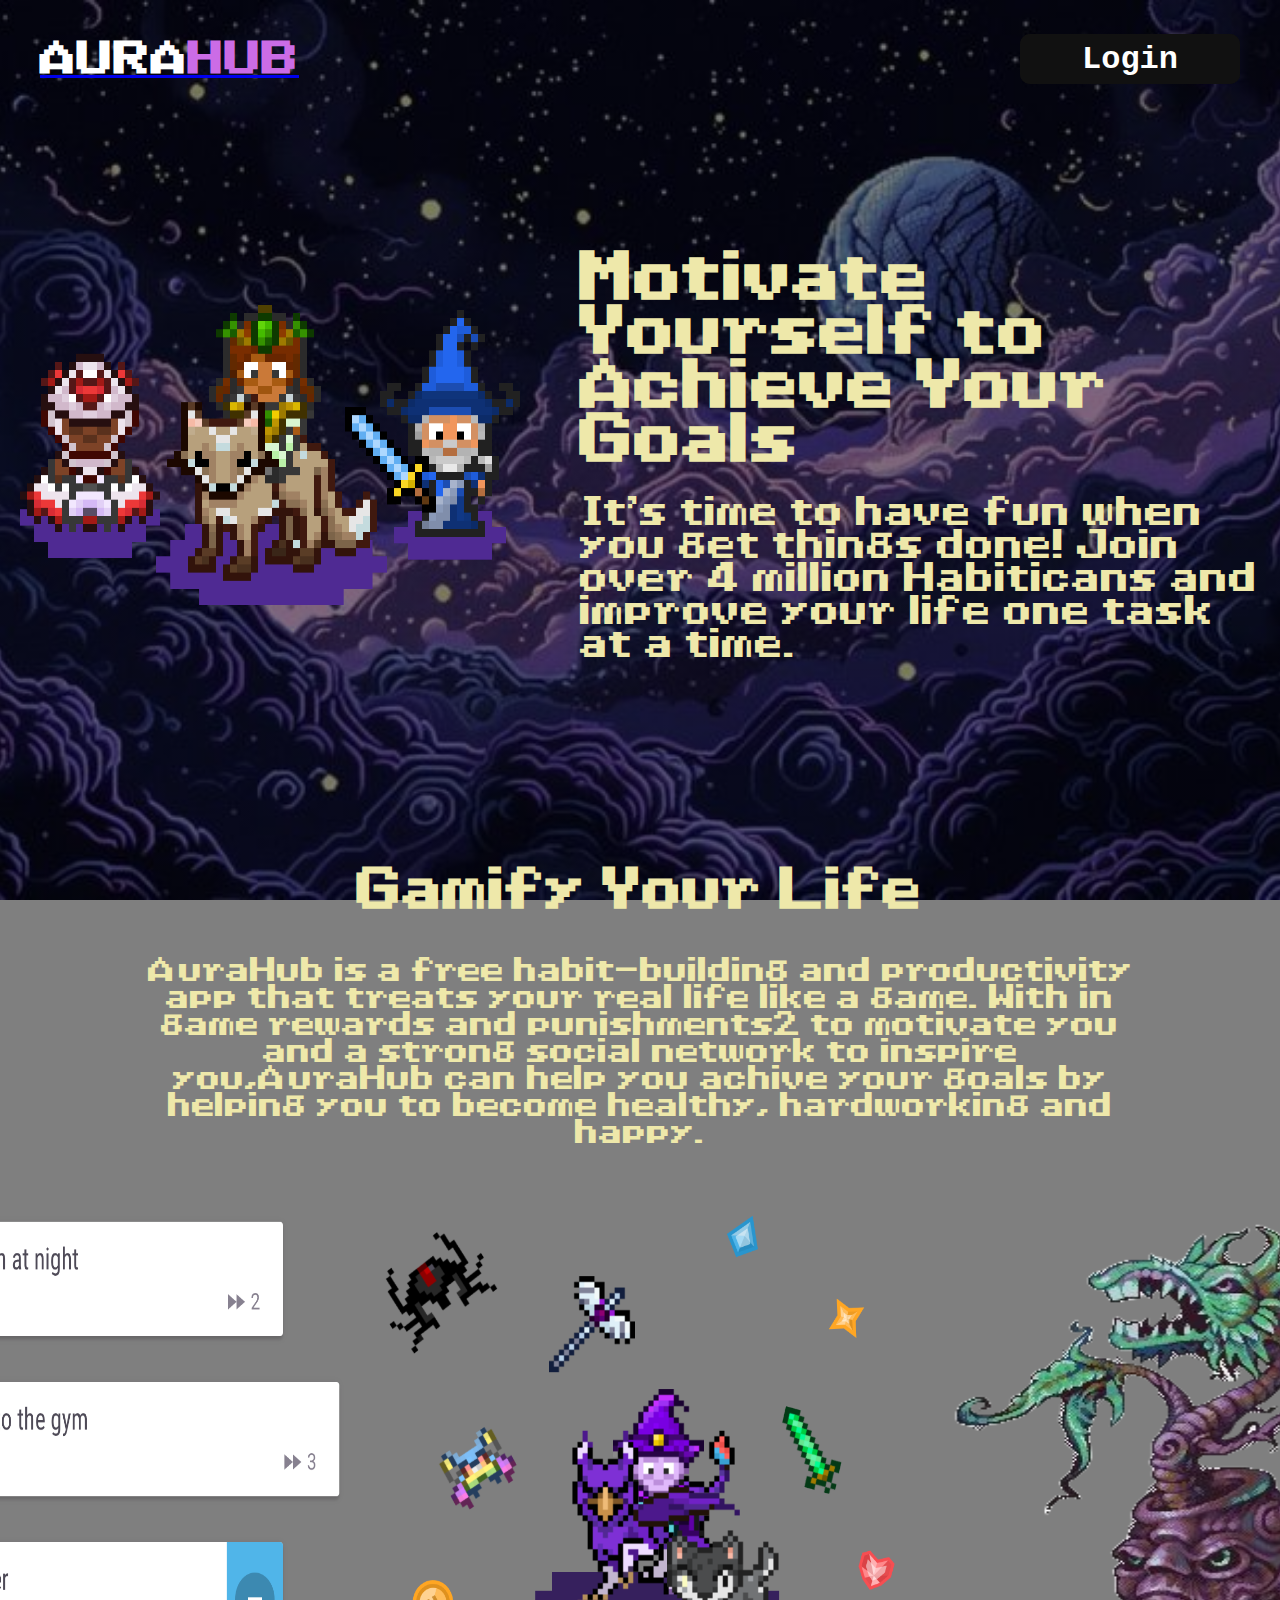
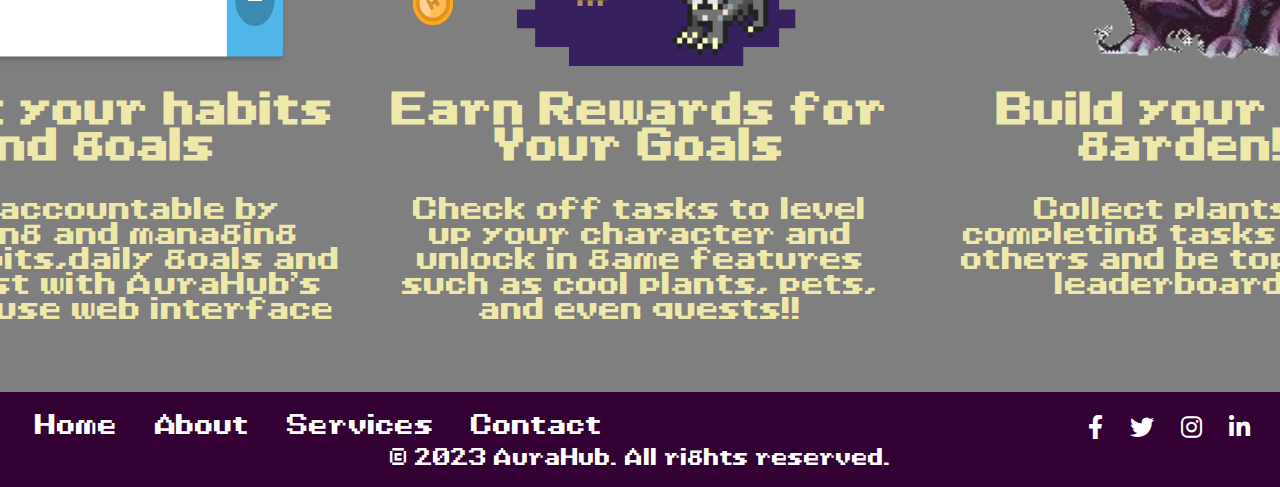
<file: index/index.html>
<!DOCTYPE html>
<html lang="en">
<head>
    <meta charset="UTF-8">
    <meta name="viewport" content="width=device-width, initial-scale=1.0">
    <title>AuraHub - Achieve Your Goals</title>
    <link rel="stylesheet" href="styles.css">
    <link rel="stylesheet" href="https://cdnjs.cloudflare.com/ajax/libs/font-awesome/6.0.0-beta3/css/all.min.css">
</head>
<body>
    <header>
        <nav>
            <a href="/index.html">
                <h1 style="color:white;" class="logo-heading">AURA<span style="color: #cb6ce6;">HUB</span></h1>
            </a>
        </nav>
        <div class="login">
            <a href="./hackathon_internal/login.html" class="login-button glow-on-hover">Login</a>
        </div>
    </header>

    <main>
        <div class="hero">
            <div class="hero-content">
                <img src="images/home-main@3x.ffc32b12.png" alt="Hero Image">
                <div class="hero-content-text">
                    <h1>Motivate Yourself to Achieve Your Goals</h1>
                    <p>It's time to have fun when you get things done! Join over 4 million Habiticans and improve your life one task at a time.</p>
                </div>
            </div>
        </div>
        <div class="about">
            <div class="about-content">
                <div class="about-content--main">
                    <h1>Gamify Your Life</h1>
                    <p>AuraHub is a free habit-building and productivity app that treats your real life like a game. With in game rewards and punishments2 to motivate you and a strong social network to inspire you,AuraHub can help you achive your goals by helping you to become healthy, hardworking and happy.</p>
                </div>
                <div class="about-content--features">
                    <div class="about-content--features-1">
                        <img src="images/track-habits@3x.2fe7814b.png" alt="Habit">
                        <h2>Track your habits and goals</h2>
                        <p>Stay accountable by tracking and managing your habits,daily goals and To Do list with AuraHub's easy to use web interface</p> 
                    </div>
                    <div class="about-content--features-2">
                        <img src="images/earn-rewards@3x.e625fb6e.png" alt="rewards">
                        <h2>Earn Rewards for Your Goals</h2>
                        <p>Check off tasks to level up your character and unlock in game features such as cool plants, pets, and even quests!!</p>
                    </div>
                    <div class="about-content--features-3">
                        <img src="images/Flowerpot @ PixelJoint_com.png" alt="plants">
                        <h2>Build your own garden!!</h2>
                        <p>Collect plants by completing tasks flex on others and be top on the leaderboard!!!!</p>
                    </div>
                </div>
            </div>
        </div>
    </main>
    <footer>
        <div class="footer-content">
            <div class="footer-links">
                <a href="#">Home</a>
                <a href="#">About</a>
                <a href="#">Services</a>
                <a href="#">Contact</a>
            </div>
            <div class="footer-social">
                <a href="#"><i class="fab fa-facebook-f"></i></a>
                <a href="#"><i class="fab fa-twitter"></i></a>
                <a href="#"><i class="fab fa-instagram"></i></a>
                <a href="#"><i class="fab fa-linkedin-in"></i></a>
            </div>
        </div>
        <div class="footer-bottom">
            <p>&copy; 2023 AuraHub. All rights reserved.</p>
        </div>
    </footer>
</body>
</html>
</file>
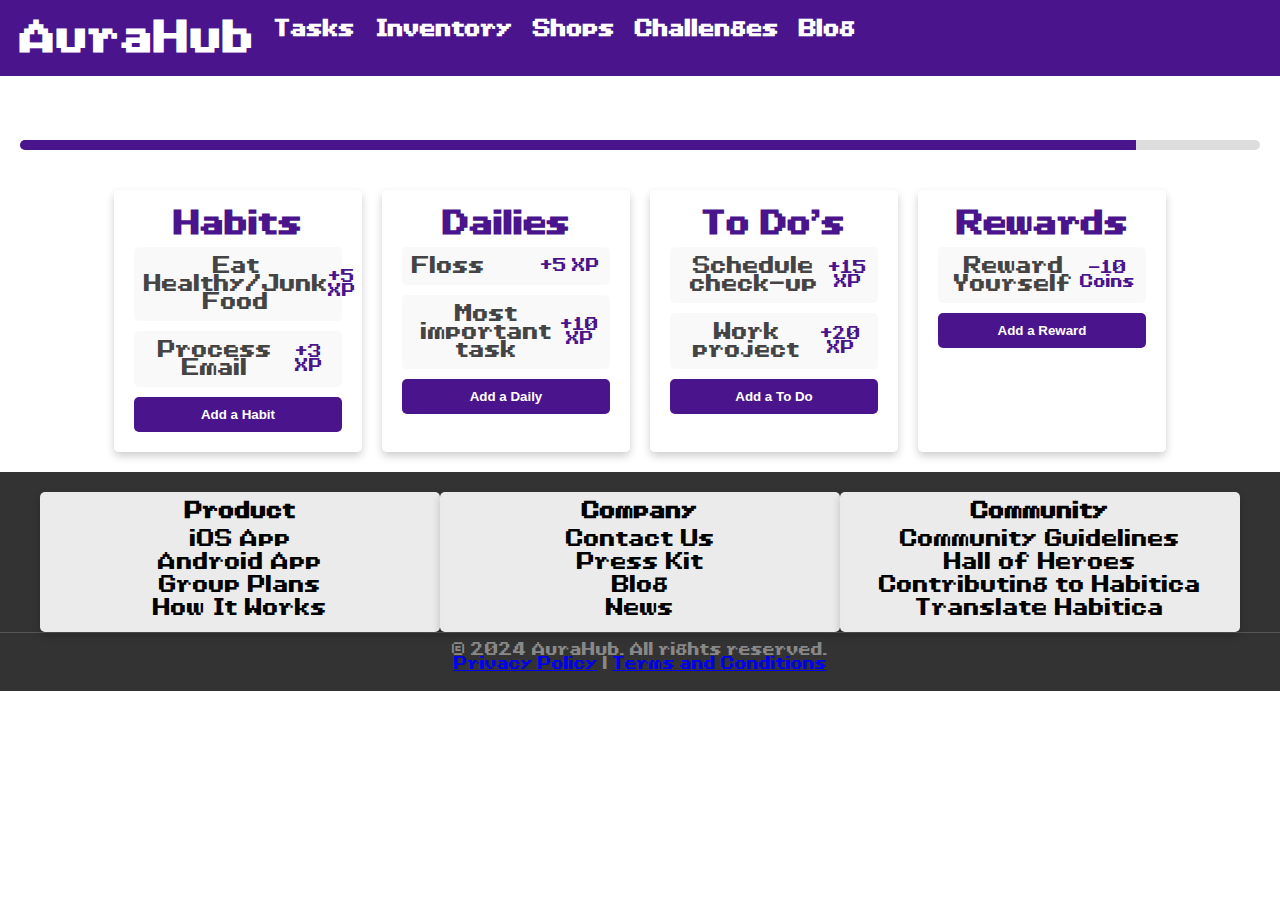
<file: index/index2.html>
<!DOCTYPE html>
<html lang="en">

<head>
    <meta charset="UTF-8">
    <meta name="viewport" content="width=device-width, initial-scale=1.0">
    <title>AuraHub - Gamified Mental Health Tracker</title>
    <link rel="stylesheet" href="style2.css">
</head>

<body>
    <div class="header">
        <div class="navbar">
            <h1 style="cursor: pointer;">AuraHub</h1>
            <a href="#">Tasks</a>
            <a href="#">Inventory</a>
            <a href="#">Shops</a>
            <a href="#">Challenges</a>
            <a href="/Aura_hub/blog.html">Blog</a>
        </div>
        <!-- <div>
            <button class="add-task">Login</button>
        </div> -->
    </div>
    <div class="profile">
        <!-- <img src="avatar.png" alt="Avatar" class="avatar"> -->
        <h3>Player Level: 5</h3>
        <p>XP: <span class="xp">450/500</span></p>
        <div class="xp-bar">
            <div class="xp-progress"></div>
        </div>
    </div>
    <div class="content">
        <div class="column">
            <h2>Habits</h2>
            <div class="task">Eat Healthy/Junk Food <span class="points">+5 XP</span></div>
            <div class="task">Process Email <span class="points">+3 XP</span></div>
            <button class="add-task">Add a Habit</button>
        </div>
        <div class="column">
            <h2>Dailies</h2>
            <div class="task">Floss <span class="points">+5 XP</span></div>
            <div class="task">Most important task <span class="points">+10 XP</span></div>
            <button class="add-task">Add a Daily</button>
        </div>
        <div class="column">
            <h2>To Do's</h2>
            <div class="task">Schedule check-up <span class="points">+15 XP</span></div>
            <div class="task">Work project <span class="points">+20 XP</span></div>
            <button class="add-task">Add a To Do</button>
        </div>
        <div class="column">
            <h2>Rewards</h2>
            <div class="task">Reward Yourself <span class="cost">-10 Coins</span></div>
            <button class="add-task">Add a Reward</button>
        </div>
    </div>
    <div class="footer">
        <div class="container">
            <div class="column">
                <h4 style="font-weight: bold;">Product</h4>
                <a href="#">iOS App</a>
                <a href="#">Android App</a>
                <a href="#">Group Plans</a>
                <a href="#">How It Works</a>
            </div>
            <div class="column">
                <h4 style="font-weight: bold;">Company</h4>
                <a href="#">Contact Us</a>
                <a href="#">Press Kit</a>
                <a href="#">Blog</a>
                <a href="#">News</a>
            </div>
            <div class="column">
                <h4 style="font-weight: bold;">Community</h4>
                <a href="#">Community Guidelines</a>
                <a href="#">Hall of Heroes</a>
                <a href="#">Contributing to Habitica</a>
                <a href="#">Translate Habitica</a>
            </div>
        </div>
        <div class="footer-bottom">
            <p>© 2024 AuraHub. All rights reserved.</p>
            <!-- <div class="social-icons">
                <a href="#"><img src="instagram.png" alt="Instagram"></a>
                <a href="#"><img src="twitter.png" alt="Twitter"></a>
                <a href="#"><img src="facebook.png" alt="Facebook"></a>
                <a href="#"><img src="tumblr.png" alt="Tumblr"></a>
            </div> -->
            <p><a href="#">Privacy Policy</a> | <a href="#">Terms and Conditions</a></p>
        </div>
    </div>
</body>

</html>
</file>
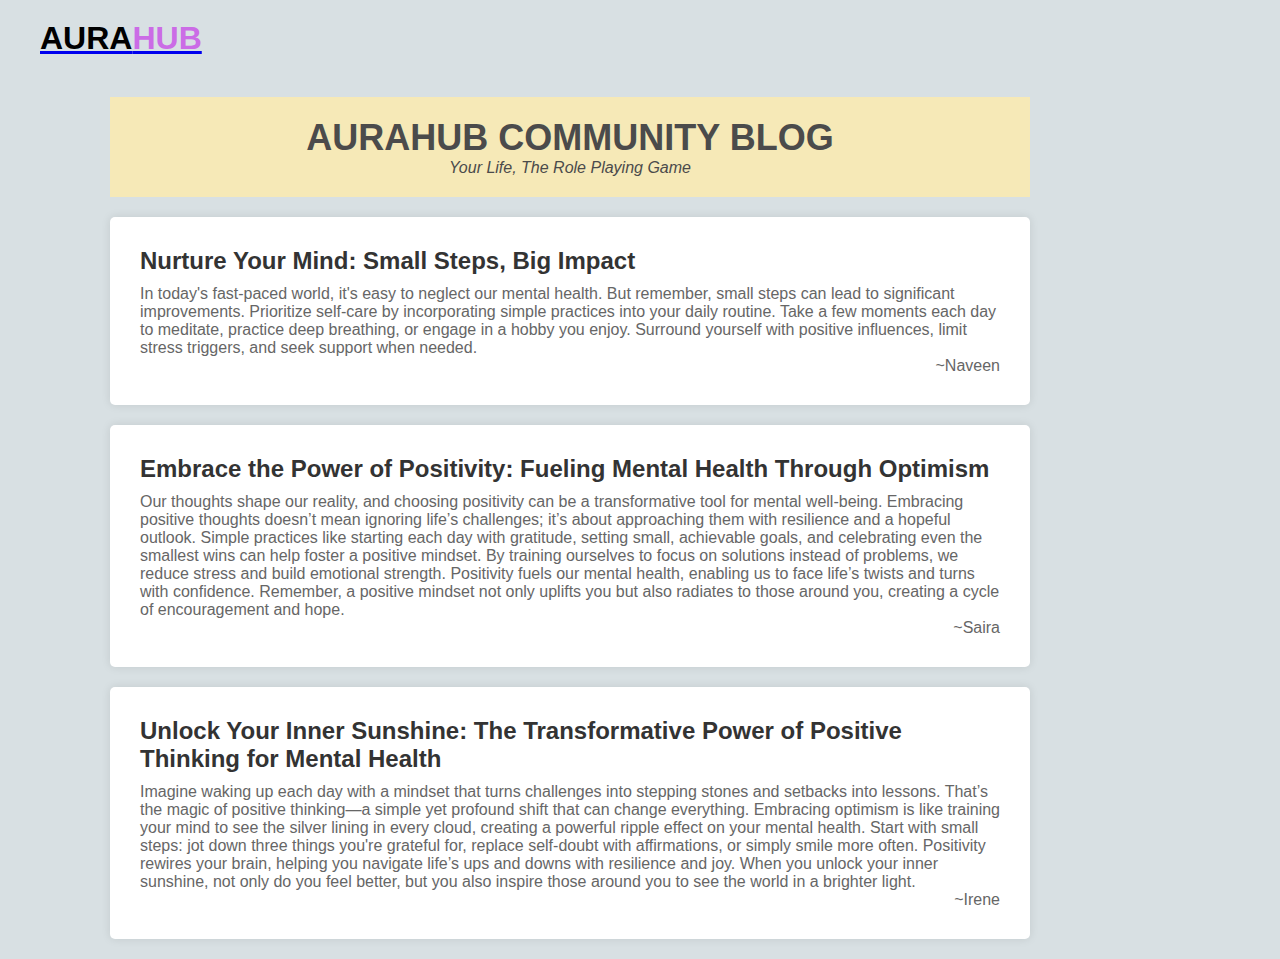
<file: index/Aura_hub/blog.html>
<!DOCTYPE html>
<html lang="en">

<head>
    <meta charset="UTF-8">
    <meta name="viewport" content="width=device-width, initial-scale=1.0">
    <link rel="stylesheet" href="blog-style.css">
    <title>Blog</title>
</head>

<body>
    <nav>
        <a href="/index2.html">
            <h1 style="color: black;" class="logo-heading">AURA<span style="color: #cb6ce6;">HUB</span></h1>
        </a>
    </nav>
    <!-- <div class="sidebar"> -->
    <!-- <div class="castle"></div> -->
    <!--<ul class="menu">
            <li>Home</li>
            <li>About</li>
            <li>Archive</li>
            <li>Join Habitica</li>
            <li>New Features</li>
            <li>Awesome Fanart</li>
            <li>Awesome Cosplay</li>
            <li>The Staff</li>
        </ul>
        -->
    <!-- </div> -->

    <div class="main-content">
        <div class="inner-content">
            <div class="banner">
                <h1>AURAHUB COMMUNITY BLOG</h1>
                <p>Your Life, The Role Playing Game</p>
            </div>
        </div>

        <div class="content">
            <div class="image-gallery">
            </div>
            <div class="inside-content">
                <h2>Nurture Your Mind: Small Steps, Big Impact</h2>
                <p>In today's fast-paced world, it's easy to neglect our mental health. But remember, small steps can
                    lead to significant improvements. Prioritize self-care by incorporating simple practices into your
                    daily routine. Take a few moments each day to meditate, practice deep breathing, or engage in a
                    hobby you enjoy. Surround yourself with positive influences, limit stress triggers, and seek support
                    when needed. </p>
                <p id="auth">~Naveen </p>
            </div>
        </div>


        <div class="content">
            <div class="image-gallery">
            </div>
            <div class="inside-content">
                <h2>Embrace the Power of Positivity: Fueling Mental Health Through Optimism</h2>
                <p>Our thoughts shape our reality, and choosing positivity can be a transformative tool for mental
                    well-being. Embracing positive thoughts doesn’t mean ignoring life’s challenges; it’s about
                    approaching them with resilience and a hopeful outlook. Simple practices like starting each day with
                    gratitude, setting small, achievable goals, and celebrating even the smallest wins can help foster a
                    positive mindset. By training ourselves to focus on solutions instead of problems, we reduce stress
                    and build emotional strength. Positivity fuels our mental health, enabling us to face life’s twists
                    and turns with confidence. Remember, a positive mindset not only uplifts you but also radiates to
                    those around you, creating a cycle of encouragement and hope. </p>
                <p id="auth">~Saira </p>
            </div>
        </div>

        <div class="content">
            <div class="image-gallery">
            </div>
            <div class="inside-content">
                <h2>Unlock Your Inner Sunshine: The Transformative Power of Positive Thinking for Mental Health</h2>
                <p>Imagine waking up each day with a mindset that turns challenges into stepping stones and setbacks
                    into lessons. That’s the magic of positive thinking—a simple yet profound shift that can change
                    everything. Embracing optimism is like training your mind to see the silver lining in every cloud,
                    creating a powerful ripple effect on your mental health. Start with small steps: jot down three
                    things you're grateful for, replace self-doubt with affirmations, or simply smile more often.
                    Positivity rewires your brain, helping you navigate life’s ups and downs with resilience and joy.
                    When you unlock your inner sunshine, not only do you feel better, but you also inspire those around
                    you to see the world in a brighter light.
                </p>
                <p id="auth">~Irene </p>
            </div>
        </div>
    </div>
</body>

</html>
</file>
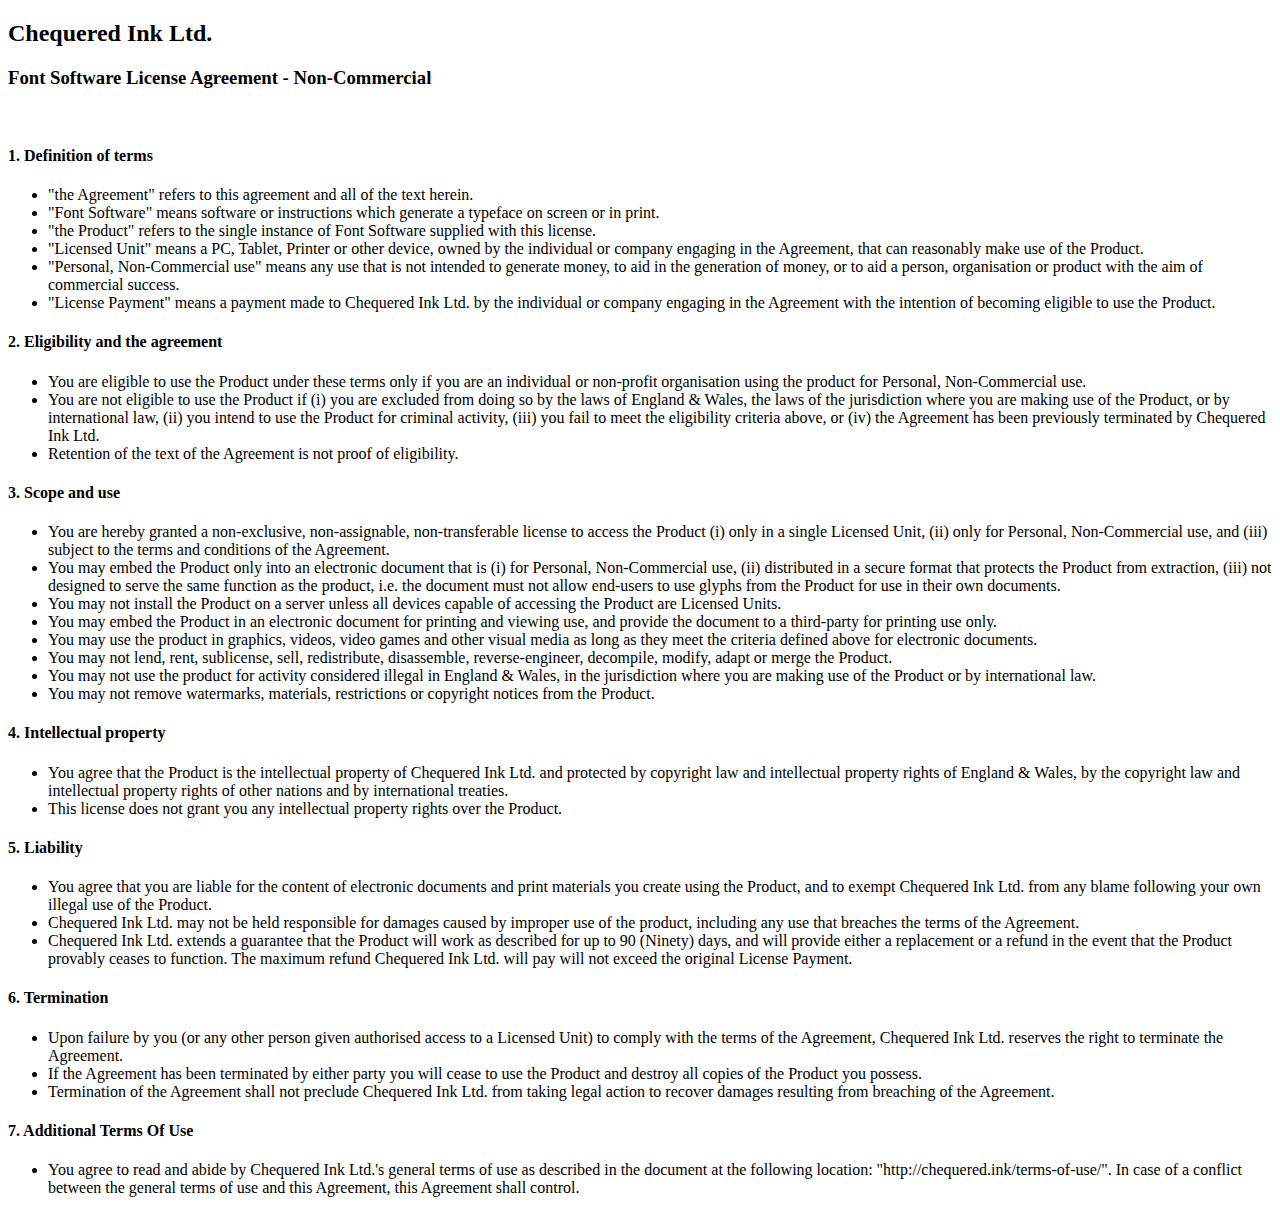
<file: index/hackathon_internal/fonts/misc/FSLA_NonCommercial_License-4726.html>
<!DOCTYPE html>
<html>
<head>
<title>Font Software License Agreement - Non-Commercial</title>
</head>
<body>
<h2>Chequered Ink Ltd.</h2>
<h3>Font Software License Agreement - Non-Commercial</h3><br/>
<h4>1. Definition of terms</h4>
<ul>
<li>"the Agreement" refers to this agreement and all of the text herein.</li>
<li>"Font Software" means software or instructions which generate a typeface on screen or in print.</li>
<li>"the Product" refers to the single instance of Font Software supplied with this license.</li>
<li>"Licensed Unit" means a PC, Tablet, Printer or other device, owned by the individual or company engaging in the Agreement, that can reasonably make use of the Product.</li>
<li>"Personal, Non-Commercial use" means any use that is not intended to generate money, to aid in the generation of money, or to aid a person, organisation or product with the aim of commercial success.</li>
<li>"License Payment" means a payment made to Chequered Ink Ltd. by the individual or company engaging in the Agreement with the intention of becoming eligible to use the Product.</li>
</ul>

<h4>2. Eligibility and the agreement</h4>
<ul>
<li>You are eligible to use the Product under these terms only if you are an individual or non-profit organisation using the product for Personal, Non-Commercial use.</li>
<li>You are not eligible to use the Product if (i) you are excluded from doing so by the laws of England & Wales, the laws of the jurisdiction where you are making use of the Product, or by international law, (ii) you intend to use the Product for criminal activity, (iii) you fail to meet the eligibility criteria above, or (iv) the Agreement has been previously terminated by Chequered Ink Ltd.</li>
<li>Retention of the text of the Agreement is not proof of eligibility.</li>
</ul>

<h4>3. Scope and use</h4>
<ul>
<li>You are hereby granted a non-exclusive, non-assignable, non-transferable license to access the Product (i) only in a single Licensed Unit, (ii) only for Personal, Non-Commercial use, and (iii) subject to the terms and conditions of the Agreement.</li>
<li>You may embed the Product only into an electronic document that is (i) for Personal, Non-Commercial use, (ii) distributed in a secure format that protects the Product from extraction, (iii) not designed to serve the same function as the product, i.e. the document must not allow end-users to use glyphs from the Product for use in their own documents.</li>
<li>You may not install the Product on a server unless all devices capable of accessing the Product are Licensed Units.</li>
<li>You may embed the Product in an electronic document for printing and viewing use, and provide the document to a third-party for printing use only.</li>
<li>You may use the product in graphics, videos, video games and other visual media as long as they meet the criteria defined above for electronic documents.</li>
<li>You may not lend, rent, sublicense, sell, redistribute, disassemble, reverse-engineer, decompile, modify, adapt or merge the Product.</li>
<li>You may not use the product for activity considered illegal in England & Wales, in the jurisdiction where you are making use of the Product or by international law.</li>
<li>You may not remove watermarks, materials, restrictions or copyright notices from the Product.</li>
</ul>

<h4>4. Intellectual property</h4>
<ul>
<li>You agree that the Product is the intellectual property of Chequered Ink Ltd. and protected by copyright law and intellectual property rights of England & Wales, by the copyright law and intellectual property rights of other nations and by international treaties.</li>
<li>This license does not grant you any intellectual property rights over the Product.</li>
</ul>

<h4>5. Liability</h4>
<ul>
<li>You agree that you are liable for the content of electronic documents and print materials you create using the Product, and to exempt Chequered Ink Ltd. from any blame following your own illegal use of the Product.</li>
<li>Chequered Ink Ltd. may not be held responsible for damages caused by improper use of the product, including any use that breaches the terms of the Agreement.</li>
<li>Chequered Ink Ltd. extends a guarantee that the Product will work as described for up to 90 (Ninety) days, and will provide either a replacement or a refund in the event that the Product provably ceases to function. The maximum refund Chequered Ink Ltd. will pay will not exceed the original License Payment.</li>
</ul>

<h4>6. Termination</h4>
<ul>
<li>Upon failure by you (or any other person given authorised access to a Licensed Unit) to comply with the terms of the Agreement, Chequered Ink Ltd. reserves the right to terminate the Agreement.</li>
<li>If the Agreement has been terminated by either party you will cease to use the Product and destroy all copies of the Product you possess.</li>
<li>Termination of the Agreement shall not preclude Chequered Ink Ltd. from taking legal action to recover damages resulting from breaching of the Agreement.</li>
</ul>

<h4>7. Additional Terms Of Use</h4>
<ul>
<li>You agree to read and abide by Chequered Ink Ltd.'s general terms of use as described in the document at the following location: "http://chequered.ink/terms-of-use/". In case of a conflict between the general terms of use and this Agreement, this Agreement shall control.</li>
</ul>
</body>
</html>
</file>
<file: index/styles.css>
@font-face {
  font-family: "Nitendo";
  src: url("fonts/NineteenEightySeven-MzMJ.ttf") format("truetype");
  font-weight: normal;
  font-style: normal;
}

/* General Styles */
body {
  margin: 0;
  font-family: "Nitendo";
  background: linear-gradient(rgba(0, 0, 0, 0.5), rgba(0, 0, 0, 0.5)),
    url("images/Purple universe.jpg") no-repeat center center fixed;
  background-repeat: space;
  background-size: cover; /* Adjusted to cover the entire viewport */
  color: palegoldenrod;
}

/* Header Styles */
header {
  display: flex;
  justify-content: space-between;
  align-items: center;
  padding: 20px 40px; /* Adjusted padding */
  background: rgba(0, 0, 0, 0);
}

/* .logo img {
    height: 50px;
} */

.login-button {
  color: white;
  text-decoration: none;
  font-weight: bold;
  font-family: monospace;
  font-size: 2rem;
}

/* Hero Section Styles */
.hero {
  padding: 100px 20px;
}

.hero-content {
  display: flex;
  align-items: center;
  justify-content: space-evenly;
  gap: 60px;
}

.hero-content img {
  height: 300px;
  width: 500px;
}

.hero-content-text {
  max-width: 700px;
}

.hero-content-text h1 {
  font-size: 3em;
  margin-bottom: 20px;
}

.hero-content-text p {
  font-size: 1.8em;
  margin-bottom: 30px;
}

/* Glowing Button Styles */
.glow-on-hover {
  width: 220px;
  height: 50px;
  border: none;
  outline: none;
  color: #fff;
  background: #111;
  cursor: pointer;
  position: relative;
  z-index: 0;
  border-radius: 10px;
  display: inline-flex;
  align-items: center;
  justify-content: center;
  text-align: center;
}

.glow-on-hover:before {
  content: "";
  background: linear-gradient(
    45deg,
    #ff0000,
    #ff7300,
    #fffb00,
    #48ff00,
    #00ffd5,
    #002bff,
    #7a00ff,
    #ff00c8,
    #ff0000
  );
  position: absolute;
  top: -2px;
  left: -2px;
  background-size: 400%;
  z-index: -1;
  filter: blur(5px);
  width: calc(100% + 4px);
  height: calc(100% + 4px);
  animation: glowing 20s linear infinite;
  opacity: 0;
  transition: opacity 0.3s ease-in-out;
  border-radius: 10px;
}

.glow-on-hover:active {
  color: #000;
}

.glow-on-hover:active:after {
  background: transparent;
}

.glow-on-hover:hover:before {
  opacity: 1;
}

.glow-on-hover:after {
  z-index: -1;
  content: "";
  position: absolute;
  width: 100%;
  height: 100%;
  background: #111;
  left: 0;
  top: 0;
  border-radius: 10px;
}

@keyframes glowing {
  0% {
    background-position: 0 0;
  }
  50% {
    background-position: 400% 0;
  }
  100% {
    background-position: 0 0;
  }
}

/* About Section Styles */
.about {
  padding: 50px 20px;
}

.about-content {
  display: flex;
  flex-direction: column;
  align-items: center;
  gap: 40px;
}

.about-content--main {
  display: flex;
  flex-direction: column;
  align-items: center;
  text-align: center;
}

.about-content--main h1 {
  font-size: 2.5em;
  margin-bottom: 20px;
}

.about-content--main p {
  max-width: 1000px;
  font-size: 1.5em;
  margin-bottom: 30px;
}

.about-content--features {
  display: flex;
  justify-content: space-between;
  gap: 40px;
}

.about-content--features-1,
.about-content--features-2,
.about-content--features-3 {
  display: flex;
  flex-direction: column;
  align-items: center;
  text-align: center;
}

.about-content--features-1 h2,
.about-content--features-2 h2,
.about-content--features-3 h2 {
  font-size: 2em;
  margin-bottom: 10px;
}

.about-content--features-1 p,
.about-content--features-2 p,
.about-content--features-3 p {
  max-width: 500px;
  font-size: 1.4em;
  margin-bottom: 20px;
}

.about-content--features-1 img,
.about-content--features-2 img,
.about-content--features-3 img {
  height: 450px;
  width: 510px;
}

/* Footer Styles */
footer {
  background-color: #330033; /* Dark purple */
  color: white;
  text-align: center;
  padding: 20px 0;
}

.footer-content {
  display: flex;
  justify-content: space-between;
  align-items: center;
  padding: 0 20px;
}

.footer-links a {
  color: white;
  text-decoration: none;
  margin: 0 15px;
  font-size: 1.2em;
}

.footer-social a {
  color: white;
  text-decoration: none;
  margin: 0 10px;
  font-size: 1.5em;
}

.footer-bottom {
  margin-top: 10px;
}

.footer-bottom p {
  margin: 0;
  font-size: 1em;
}
</file>
<file: index/style2.css>
* {
  padding: 0;
  margin: 0;
  box-sizing: border-box;
}
body {
  background-image: url("https://img.freepik.com/premium-photo/moon-sky-night-background-asset-game-2d-futuristic_797981-29869.jpg?w=740");
  background-repeat: no-repeat;
  background-size: cover;
  font-family: "Nitendofont";
  color: #fff;
}
@font-face {
  font-family: "Nitendofont";
  src: url("fonts/NineteenEightySeven-MzMJ.ttf") format("truetype");
  font-weight: normal;
  font-style: normal;
}
.header {
  background-color: #4a148c;
  color: white;
  padding: 20px;
  display: flex;
  align-items: center;
  justify-content: space-between;
}
.header h1 {
  margin: 0;
}
.navbar {
  display: flex;
  gap: 20px;
}
.navbar a {
  color: white;
  text-decoration: none;
  font-weight: bold;
}
.profile {
  text-align: center;
  margin: 20px;
}
.avatar {
  width: 100px;
  border-radius: 50%;
}
.xp-bar {
  background-color: #ddd;
  border-radius: 5px;
  overflow: hidden;
  margin-top: 5px;
}
.xp-progress {
  width: 90%;
  height: 10px;
  background-color: #4a148c;
}
.content {
  display: flex;
  justify-content: center;
  padding: 20px;
  gap: 20px;
}
.column {
  background-color: rgba(255, 255, 255, 0.9);
  padding: 20px;
  border-radius: 5px;
  width: 20%;
  box-shadow: 0 4px 8px rgba(0, 0, 0, 0.2);
  text-align: center;
}
.column h2 {
  color: #4a148c;
}
.task {
  background-color: #f9f9f9;
  padding: 10px;
  margin: 10px 0;
  border-radius: 5px;
  display: flex;
  justify-content: space-between;
  align-items: center;
  color: #444;
}
.points,
.cost {
  font-size: 12px;
  color: #4a148c;
}
.add-task {
  display: block;
  width: 100%;
  padding: 10px;
  border: none;
  background-color: #4a148c;
  color: white;
  font-weight: bold;
  border-radius: 5px;
  margin-top: 10px;
  cursor: pointer;
}
.footer {
  background-color: #333;
  padding: 20px 0;
  text-align: center;
  color: black;
  
}
.footer .container {
  display: flex;
  justify-content: space-around;
  max-width: 1200px;
  margin: auto;
}
.footer .column {
  flex: 1;
  min-width: 150px;
  padding: 10px;
}
.footer .column h4 {
  font-weight: bold;
  margin-bottom: 10px;
}
.footer .column a {
  color: black;
  text-decoration: none;
  display: block;
  margin: 5px 0;
}
.footer-bottom {
  border-top: 1px solid #555;
  padding-top: 10px;
  font-size: 12px;
  color: #888;
}
.social-icons img {
  width: 24px;
  margin: 0 5px;
}
</file>
<file: index/Aura_hub/blog-style.css>
* {
  margin: 0;
  padding: 0;
  box-sizing: border-box;
  font-family: Arial, sans-serif;
}

body {
  background-image: url(https://img.freepik.com/premium-photo/moon-sky-night-background-asset-game-2d-futuristic_797981-29909.jpg?w=740);
  background-size: cover;
  /* display: flex; */
  background-color: #d8e0e3;
  /* justify-content: center; Centers child elements horizontally */
  /* align-items: center; Centers child elements vertically */
  min-height: 100vh; /* Ensures body takes full height of the viewport */
}

.sidebar {
  width: 200px;
  padding: 0px;
  text-align: center;
  position: relative;
}

.castle {
  background-image: url("castle.png"); /* Replace with actual image URL */
  background-size: contain;
  background-repeat: no-repeat;
  width: 100%;
  height: 150px;
  margin-bottom: 20px;
}

.menu {
  list-style-type: none;
}

.menu li {
  margin: 15px 0;
  padding: 10px;
  background-color: #e0d8d2;
  cursor: pointer;
}

.menu li:hover {
  background-color: #bca58f;
}

.main-content {
  flex: 1;
  padding: 20px;
  margin-left: 90px;
}

.banner {
  background-color: #f6e9b7;
  padding: 20px;
  text-align: center;
  position: relative;
}

.banner h1 {
  font-size: 36px;
  color: #4b4b4b;
}

.banner p {
  font-size: 16px;
  font-style: italic;
  color: #4b4b4b;
}

.content {
  display: flex;
  justify-content: center; /* Centers content horizontally */
  align-items: center; /* Centers content vertically */
  /* margin-left: 100px; */
  margin-top: 20px;
  background-color: white;
  padding: 30px;
  border-radius: 5px;
  box-shadow: 0 0 10px rgba(0, 0, 0, 0.1);
  width: 80%; /* Adjust this width as needed */
  max-width: 1200px; /* Ensures it doesn't stretch too wide */
}

.content h2 {
  color: #333;
  margin-bottom: 10px;
}

.content p {
  color: #666;
}

.game-image {
  width: 100%;
  border-radius: 5px;
  margin-bottom: 15px;
}
.inner-content {
  margin-right: 20%;
}
.image-gallery img {
  width: 30%;
  border-radius: 8px;
}
#auth {
  text-align: right;
}

nav {
  display: flex;
  justify-content: space-between;
  align-items: center;
  padding: 20px 40px;
}
</file>
